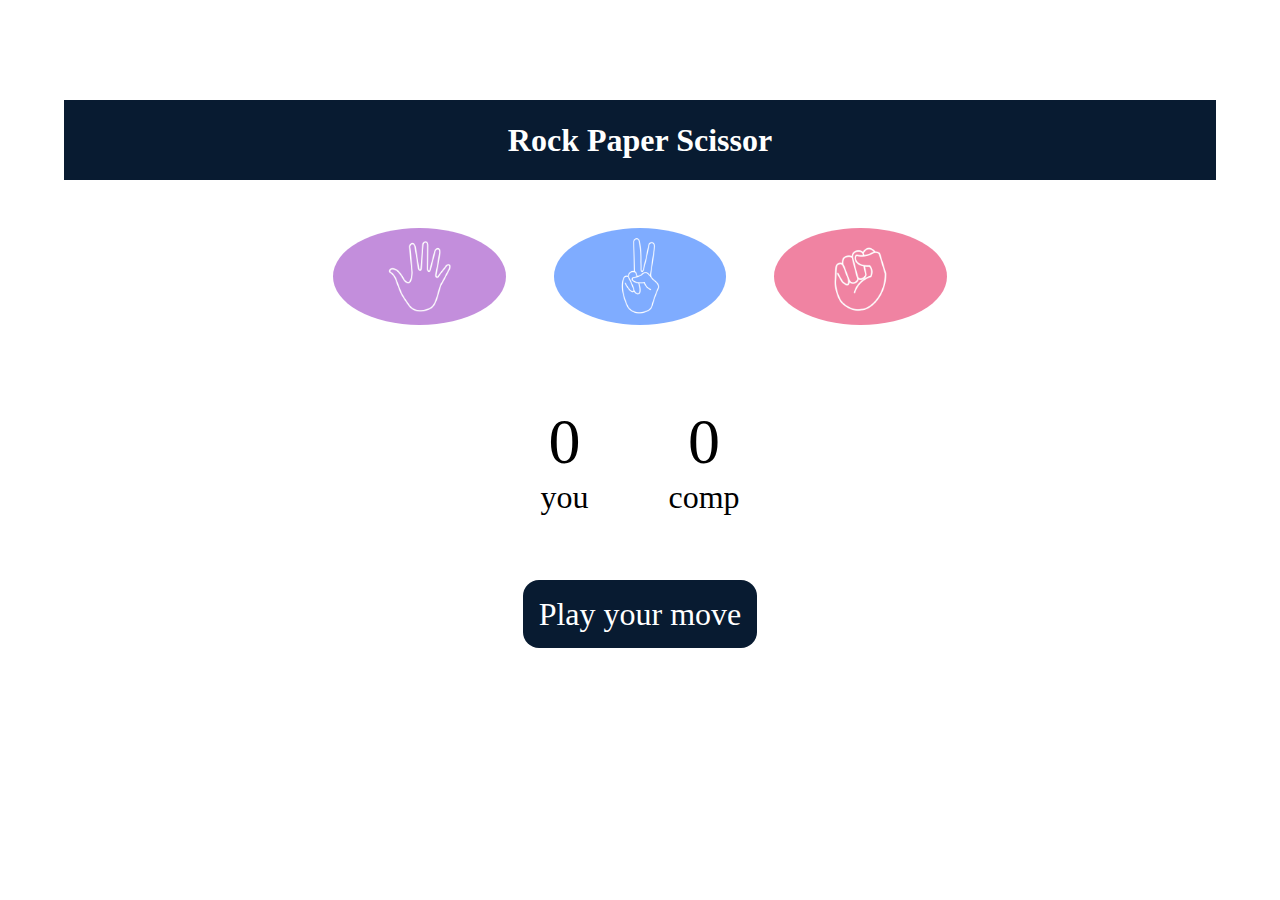
<file: index.html>
<!DOCTYPE html>
<html lang="en">
<head>
    <meta charset="UTF-8">
    <meta name="viewport" content="width=device-width, initial-scale=1.0">
    <title>game</title>
    <link rel="stylesheet" href="style.css">
</head>
<body>
    <div class="wrapper-main">
        <h1>Rock Paper Scissor</h1>
    <div class="choices">
        <div class="choice">
            <img src="paper.png">
        </div>
        <div class="choice">
            <img src="scissors.png">
        </div>
        <div class="choice">
            <img src="rock.png">
        </div>
    </div>
    <div class="score-board">
        <div class="score">
            <p id="user-score">0</p>
            <p>you</p>
        </div>
        <div class="score">
            <p id="comp-score">0</p>
            <p>comp</p>
        </div>
    </div>
   <div class="msg-container">
    <p id="msg">Play your move</p>
   </div>
    </div>
    
 <script src="app.js"></script>   
</body>
</html>
</file>
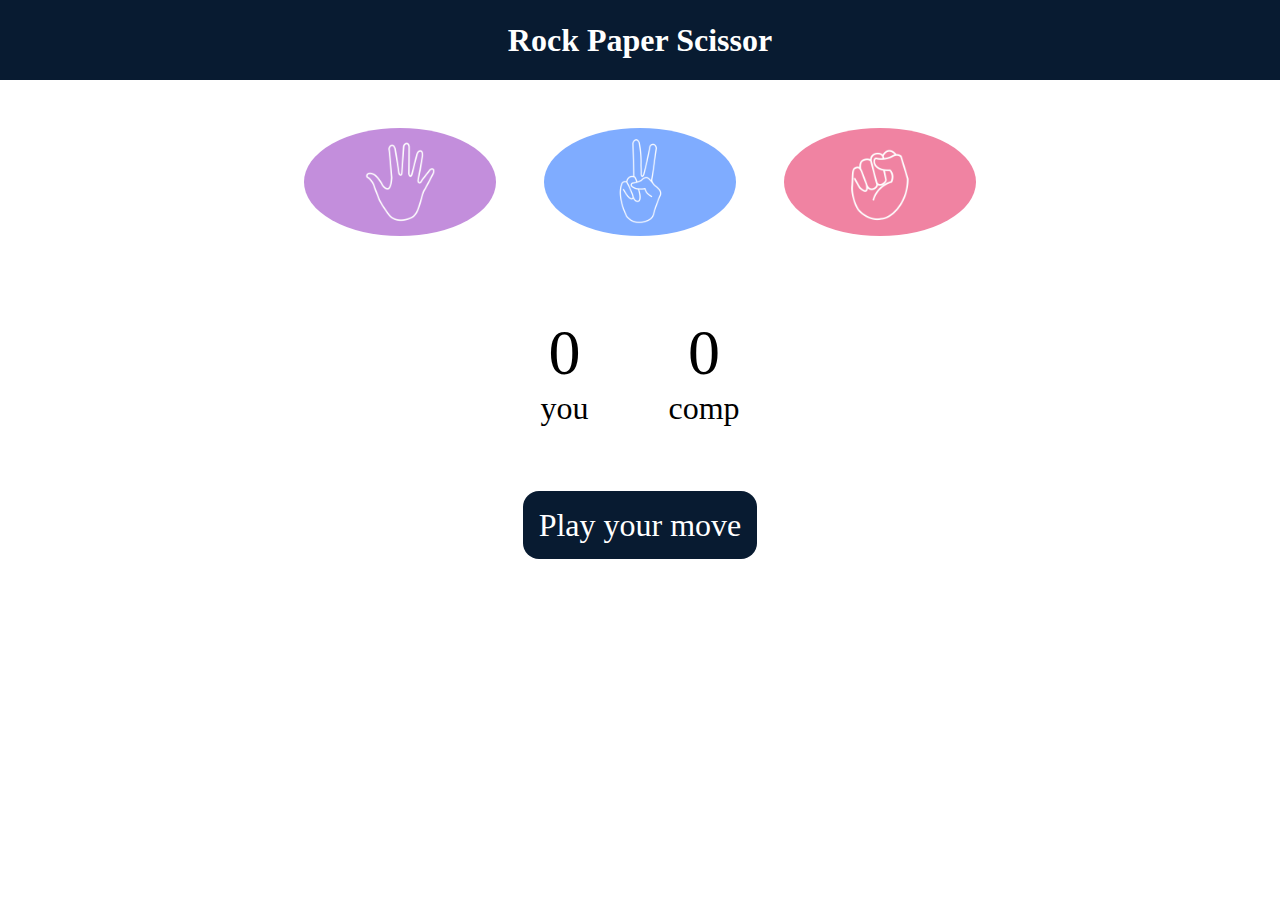
<file: game.html>
<!DOCTYPE html>
<html lang="en">
<head>
    <meta charset="UTF-8">
    <meta name="viewport" content="width=device-width, initial-scale=1.0">
    <title>js with apnacollege</title>
    <link rel="stylesheet" href="style.css">
</head>
<body>
    <h1>Rock Paper Scissor</h1>
    <div class="choices">
        <div class="choice">
            <img src="paper.png">
        </div>
        <div class="choice">
            <img src="scissors.png">
        </div>
        <div class="choice">
            <img src="rock.png">
        </div>
    </div>
    <div class="score-board">
        <div class="score">
            <p id="user-score">0</p>
            <p>you</p>
        </div>
        <div class="score">
            <p id="comp-score">0</p>
            <p>comp</p>
        </div>
    </div>
   <div class="msg-container">
    <p id="msg">Play your move</p>
   </div>
 <script src="app.js"></script>   
</body>
</html>
</file>
<file: style.css>
*{
    margin:0;
    padding: 0;
    text-align: center;
}
h1{
    background-color: #081b31;
    color:white;
    height:5rem;
   line-height: 5rem;
}
.choice{
    height: 15%;
    width:15%;
    border-radius: 50%;
    display: flex; 
     justify-content: center;
    align-items: center;
}
.choice:hover{
   cursor:pointer;
   background-color: #081b31; ;
}
img{
    max-width:100%;
    height:auto;
    width:auto;
    object-fit: cover;
    border-radius: 50%;
}
.choices{
    display:flex;
    justify-content: center;
    align-content: center;
    gap:3rem;
    margin-top: 3rem;
    width:100%;
    flex-wrap:wrap;
}
.score-board{
    display: flex;
    justify-content: center;
    align-items: center;
    gap:5rem;
    font-size: 2rem;
    margin-top: 5rem;
    flex-wrap:wrap;
    text-align:center;
}
#user-score, #comp-score{
font-size: 4rem;
}
.msg-container{
     margin-top:5rem; 
}
#msg{
    background-color: #081b31;
    color:white;
    font-size: 2rem;
    display: inline;
    padding: 1rem;
    border-radius: 1rem;
}
.wrapper-main{
   padding:100px 0;
   margin:0 auto;
   max-width:100%; 
   width:90%;
}
@media (max-width: 768px) { 
    h1 {
        font-size: 1.5rem;
        line-height: 3rem;
        height: 3rem;
    }
    .choice {
        width: 120px;
        height: 120px;
    }
    img {
        width: 100px;
        height: 100px;
    }
    .choices {
        flex-direction: column;
        gap: 2rem;
    }
    .score-board {
        flex-direction: column;
        font-size: 1.5rem;
        gap: 2rem;
    }
    #user-score, #comp-score {
        font-size: 3rem;
    }
    .msg-container {
        margin-top: 2rem;
    }
    #msg {
        font-size: 1.5rem;
        padding: 0.5rem;
    }
    .wrapper-main {
        padding: 50px 10px;
        border-width: 2px;
    }
}

@media (max-width: 480px) { 
    .choice {
        width: 90px;
        height: 90px;
    }
    img {
        width: 80px;
        height: 80px;
    }
    h1 {
        font-size: 1.2rem;
        height: 2.5rem;
        line-height: 2.5rem;
    }
    .score-board {
        gap: 1rem;
    }
    #user-score, #comp-score {
        font-size: 2.5rem;
    }
    #msg {
        font-size: 1.2rem;
        padding: 0.4rem;
    }
    .choices {
        gap: 1.5rem;
    }
}
</file>
